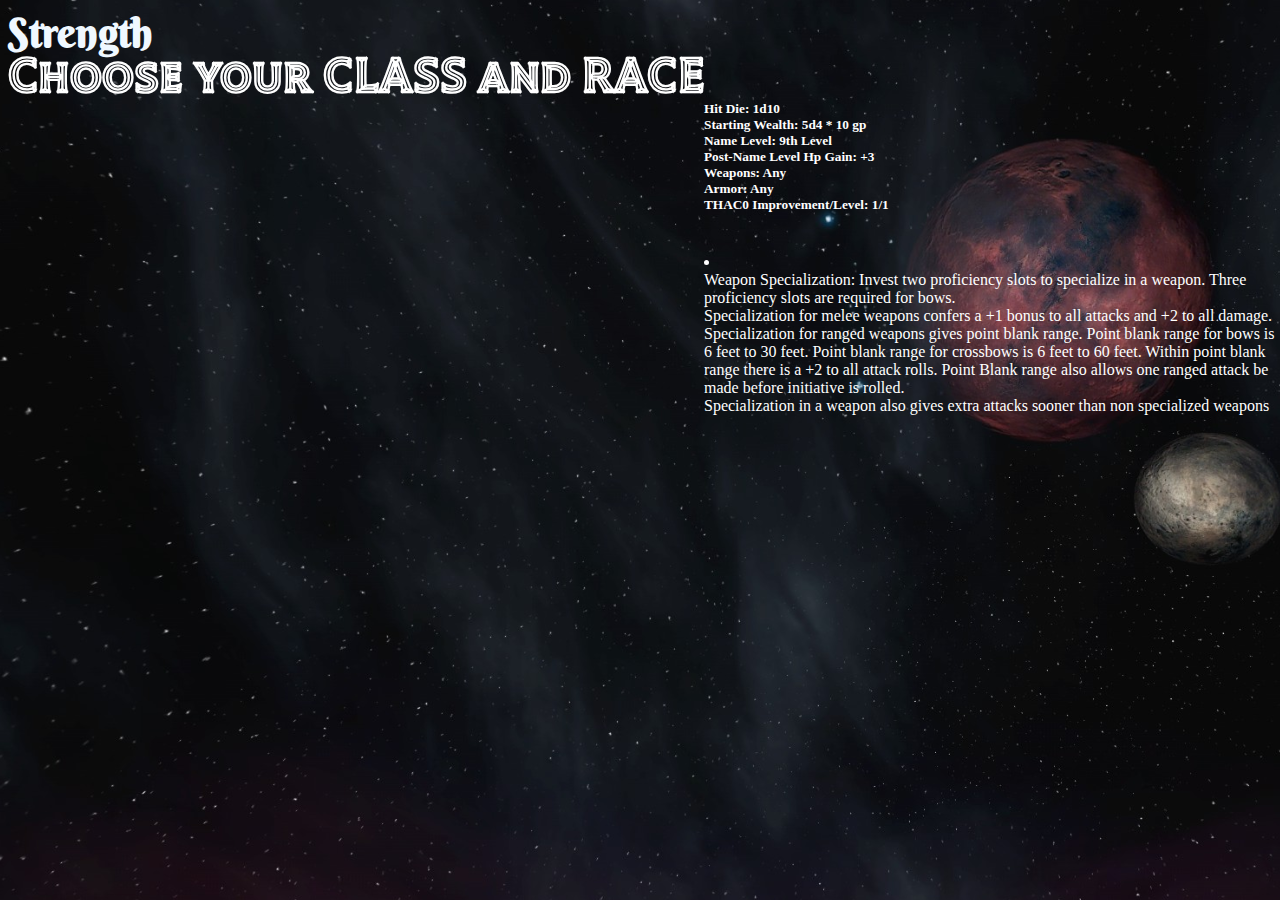
<file: Pages/classChoice.html>
<html lang="en">
<!doctype html>

<head>
    <meta charset="utf-8">
    <meta name="viewport" content="width=device-width, initial-scale=1">
    <title>Class/Race Choice</title>
    <link href="/Styles/style.css" rel="stylesheet">
    <link rel="stylesheet" href="/Assets/wickedcss.min.css">
    <link href="https://cdn.jsdelivr.net/npm/bootstrap@5.2.3/dist/css/bootstrap.min.css" rel="stylesheet"
        integrity="sha384-rbsA2VBKQhggwzxH7pPCaAqO46MgnOM80zW1RWuH61DGLwZJEdK2Kadq2F9CUG65" crossorigin="anonymous">
</head>

<body class="bg2">
    <div class="raceInfo">

    </div>
    <div id="injectClass" class="classInfo">
        <h5 id="classBasics">
            Hit Die: 1d10
            Starting Wealth: 5d4 * 10 gp
            Name Level: 9th Level
            Post-Name Level Hp Gain: +3
            Weapons: Any
            Armor: Any
            THAC0 Improvement/Level: 1/1 
        </h5>
            <li>
                Weapon Specialization: Invest two proficiency slots to specialize in a weapon. Three proficiency slots are required for bows.
                Specialization for melee weapons confers a +1 bonus to all attacks and +2 to all damage.
                Specialization for ranged weapons gives point blank range. Point blank range for bows is 6 feet to 30 feet. Point blank range for crossbows is 6 feet to 60 feet. Within point blank range there is a +2 to all attack rolls. Point Blank range also allows one ranged attack be made before initiative is rolled.
                Specialization in a weapon also gives extra attacks sooner than non specialized weapons
            </li>

    </div>
    <div class="container d-flex justify-content-center">
        <div style="position: absolute;" class="classText">
            <h1 class="title">Choose your CLASS and RACE</h1>
        </div>
    </div>
    <div class="container d-flex flex-direction-column mt-3">
        <div class="row mt-5">
            <div class="col-2"></div>
            <div class="col-6 statContainer">

                <div class="container d-flex justify-content-center whiteText">
                    <h3 id="strengthText" class="statText">Strength</h3>
                </div>
                <div class="row d-flex justify-content-center whiteText">
                    <h1 class="number" id="strengthStat" style="margin-left: 55%; margin-top: -15%;"></h1>
                </div>
                <div class="container d-flex justify-content-center whiteText statName">
                    <h3 id="dexterityText" class="statText">Dexterity</h3>
                </div>
                <div class="row d-flex justify-content-center whiteText">
                    <h1 class="number" id="dexterityStat" style="margin-left: 55%; margin-top: -16%;"></h1>
                </div>
                <div class="container d-flex justify-content-center whiteText statName">
                    <h3 id="constitutionText" class="statText">Constitution</h3>
                </div>
                <div class="container d-flex justify-content-center whiteText">
                    <h1 class="number" id="constitutionStat" style="margin-left: -5%; margin-top: -18%;"></h1>
                </div>
                <div class="container d-flex justify-content-center whiteText">
                    <h3 id="intelligenceText" class="statText">Intelligence</h3>
                </div>
                <div class="row d-flex justify-content-center whiteText">
                    <h1 class="number" id="intelligenceStat" style="margin-left: 50%; margin-top: -15%;"></h1>
                </div>
                <div class="container d-flex justify-content-center whiteText">
                    <h3 id="wisdomText" class="statText">Wisdom</h3>
                </div>
                <div class="row d-flex justify-content-center whiteText">
                    <h1 class="number" id="wisdomStat" style="margin-left: 50%; margin-top: -15%;"></h1>
                </div>
                <div class="container d-flex justify-content-center whiteText">
                    <h3 id="charismaText" class="statText">Charisma</h3>
                </div>
                <div class="row d-flex justify-content-center whiteText">
                    <h1 class="number" id="charismaStat" style="margin-left: 55%; margin-top: -10%;"></h1>
                </div>

                <h1 id="selectedClass" class=" infoText" style="margin-left: -10%;"></h1>
                <h1 id="selectedRace" class=" infoText" ></h1>
            </div>
        </div>
        <!-- <div class="col-3"></div> -->
        <div class="row mt-5">
            <div class="col-4"></div>
            <div class="col-3">
                <div id="injectHere"></div>
            </div>
        </div>
        <div class="row mt-5">

            <div class="col-1">
                <div class="container">
                        

                            <div class="row d-flex flex-direction-column raceInjection" id="injectHere2"></div>
                    
                </div>
            </div>
        </div>
    </div>
    <div class="container">
        <div class="row">
            <div class="col-2">
                <button type="button" class="btn btn-light" id="backButton">Back</button>
            </div>
            <div class="col-2">
                <button type="button" class="btn btn-primary continueButton" id="continueButton">Continue</button>
            </div>
        </div>
    </div>
    <script src="/Scripts/classRace.js" type="module"></script>
    <script src="https://cdn.jsdelivr.net/npm/bootstrap@5.2.3/dist/js/bootstrap.bundle.min.js"
        integrity="sha384-kenU1KFdBIe4zVF0s0G1M5b4hcpxyD9F7jL+jjXkk+Q2h455rYXK/7HAuoJl+0I4"
        crossorigin="anonymous"></script>
</body>

</html>
</file>
<file: Styles/style.css>
@font-face {
    font-family: Berkshire;
    src: url(/Assets/BerkshireSwash-Regular.ttf);
}

@font-face {
    font-family: TiltPrism;
    src: url(/Assets/TiltPrism-Regular.ttf);
}

.bg {
    background-image: url(/Assets/Tabletop.png);
    background-size: cover;
}

.bg2 {
    background-image: url(/Assets/DarkNight.png);
    background-size:auto;
    /* background-repeat: no-repeat; */
}

.classText {
    position: absolute;
    /* margin-left: 70%; */

}

.statName {
    margin-top: -10%;

}

.buttonContainer {
    position: absolute;
    /* bottom: 55%; */
    top: 40%;
    /* right: 13%; */
}

.infoText{
    font-family: TiltPrism;
    color:  white;
    font-size: 50px;
}

.title {
    font-family: TiltPrism;
    color: white;
    font-size: 50px;
    }

    .raceButton{
        /* margin-left: -5%; */
    }

@media (max-width: 768px) {
    
    /* adjust the breakpoint as needed */
    .buttonContainer {
        position: absolute;
        top: 10%;
    }
    
    /* .backButton {
        position: absolute;
        margin-top: -23%;
        margin-left: -85%;
        width: 100px;
    height: 50px;
} */

.infoText{
    font-family: TiltPrism;
    color:  white;
    font-size: 50px;
}

}

@media (min-width: 769px) {
    
    .raceInjection{
        /* background-color: aquamarine; */
        position: absolute;
        left: 40%;
        min-width: 50px;
        max-width: 80px;
    }

    .statText{
        font-size: 40px;
    }

    .classInfo{
        position: absolute;
        color: white;
        left: 55%;
        top: 5%;
        white-space: pre-line;
    }

    .raceInfo{
        position: absolute;
        color: white;
        left: 55%;
        top: 5%;
        white-space: pre-line;
    }
    
}


@media (max-width: 768px) and (min-width: 501px) {

    .raceInjection{
        margin-top: -50%;
        margin-left: -15%;
    }

    .statContainer{
        /* margin-left: -20%; */
    }


}

@media (max-width: 500px) {

    /* adjust the breakpoint as needed */


    .statContainer{
        /* margin-left: -20%; */
    }

    .raceInjection{
        margin-left: 15%;
    }
    
    .title {
    font-family: TiltPrism;
    color: white;
    font-size: 23px;
    margin-top: 5%;
    }

}


.mainChoiceButton{
    width: 80px;
    height: 50px;
}

.whiteText {
    color: aliceblue;
    font-family: Berkshire;
}

.number {
    /* margin-top: -8px; */
    margin-left: 25px;
}

.raceButton {
    position: absolute;
}
</file>
<file: Assets/wickedcss.min.css>
/*!
 * WickedCSS v1.0 (https://github.com/kristofferandreasen/wickedCSS)
 * Copyright 2015 Kristoffer Andreasen
 * MIT License
 */.barrelRoll,.fadeIn,.floater,.heartbeat,.pulse,.rollerLeft,.rollerRight,.rotateIn,.rotateInLeft,.rotateInRight,.rotation,.shake,.sideToSide,.slideDown,.slideLeft,.slideRight,.slideUp,.spinner,.wiggle,.zoomer,.zoomerOut{visibility:visible!important}.rotation{animation-name:rotation;-webkit-animation-name:rotation;animation-duration:4s;-webkit-animation-duration:4s;animation-timing-function:linear;-webkit-animation-timing-function:linear;animation-iteration-count:infinite}.rotation,.sideToSide{-webkit-animation-iteration-count:infinite}@-webkit-keyframes rotation{from{-webkit-transform:rotate(0) translateX(50%) rotate(0)}to{-webkit-transform:rotate(360deg) translateX(50%) rotate(-360deg)}}@keyframes rotation{from{transform:rotate(0) translateX(50%) rotate(0)}to{transform:rotate(360deg) translateX(50%) rotate(-360deg)}}.sideToSide{animation-name:sideToSide;-webkit-animation-name:sideToSide;animation-duration:3s;-webkit-animation-duration:3s;animation-timing-function:ease;-webkit-animation-timing-function:ease;animation-iteration-count:infinite}@-webkit-keyframes sideToSide{0%,100%{-webkit-transform:translate(100%,0)}50%{-webkit-transform:translate(-100%,0)}}@keyframes sideToSide{0%,100%{transform:translate(100%,0)}50%{transform:translate(-100%,0)}}.zoomer{animation-name:zoomer;-webkit-animation-name:zoomer;-webkit-animation-duration:1s;-webkit-animation-timing-function:cubic-bezier(.5,.2,.3,1);animation-iteration-count:1}.zoomer,.zoomerOut{-webkit-animation-iteration-count:1;animation-timing-function:cubic-bezier(.5,.2,.3,1);animation-duration:1s}@-webkit-keyframes zoomer{0%{-webkit-transform:scale(.3)}100%{-webkit-transform:scale(1)}}@keyframes zoomer{0%{transform:scale(.3)}100%{transform:scale(1)}}.zoomerOut{animation-name:zoomerOut;-webkit-animation-name:zoomerOut;-webkit-animation-duration:1s;-webkit-animation-timing-function:cubic-bezier(.5,.2,.3,1);animation-iteration-count:1;animation-fill-mode:forwards}.rollerRight,.zoomerOut{-webkit-animation-fill-mode:forwards}@-webkit-keyframes zoomerOut{0%{-webkit-transform:scale(1)}100%{-webkit-transform:scale(0)}}@keyframes zoomerOut{0%{transform:scale(1)}100%{transform:scale(0)}}.spinner{animation-name:spinner;-webkit-animation-name:spinner;-webkit-animation-duration:2s;-webkit-animation-timing-function:linear;-webkit-animation-iteration-count:infinite;animation-iteration-count:infinite}.pulse,.spinner{animation-timing-function:linear;animation-duration:2s}@-webkit-keyframes spinner{from{-webkit-transform:rotate(0)}to{-webkit-transform:rotate(360deg)}}@keyframes spinner{from{transform:rotate(0)}to{transform:rotate(360deg)}}.pulse{animation-name:pulse;-webkit-animation-name:pulse;-webkit-animation-duration:2s;-webkit-animation-timing-function:linear;animation-iteration-count:infinite;-webkit-animation-iteration-count:infinite}@keyframes pulse{0%,100%{transform:scale(.9);opacity:.9}50%{transform:scale(1);opacity:1}}@-webkit-keyframes pulse{0%,100%{-webkit-transform:scale(.95);opacity:.9}50%{-webkit-transform:scale(1);opacity:1}}.shake{animation-name:shake;-webkit-animation-name:shake;-webkit-animation-duration:.4s;-webkit-animation-timing-function:ease;-webkit-animation-iteration-count:1}.barrelRoll,.shake{animation-iteration-count:1;animation-timing-function:ease;animation-duration:.4s}@keyframes shake{0%,100%{transform:translateX(0)}16%,50%,83%{transform:translateX(-10px)}33%,66%{transform:translateX(10px)}}@-webkit-keyframes shake{0%,100%{-webkit-transform:translateX(0)}16%,50%,83%{-webkit-transform:translateX(-10px)}33%,66%{-webkit-transform:translateX(10px)}}.barrelRoll{animation-name:barrelRoll;-webkit-animation-name:barrelRoll;-webkit-animation-duration:.4s;-webkit-animation-timing-function:ease;-webkit-animation-iteration-count:1}@keyframes barrelRoll{from{transform:rotate(0)}to{transform:rotate(360deg)}}@-webkit-keyframes barrelRoll{from{-webkit-transform:rotate(0)}to{-webkit-transform:rotate(360deg)}}.floater{animation-name:floater;-webkit-animation-name:floater;animation-duration:1.5s;-webkit-animation-duration:1.5s;-webkit-animation-iteration-count:infinite}.floater,.wiggle{animation-iteration-count:infinite}@keyframes floater{0%,100%{transform:translateY(0)}50%{transform:translateY(8%)}}@-webkit-keyframes floater{0%,100%{-webkit-transform:translateY(0)}50%{-webkit-transform:translateY(8%)}}.wiggle{animation-name:wiggle;-webkit-animation-name:wiggle;animation-duration:2.5s;-webkit-animation-duration:2.5s;-webkit-animation-iteration-count:infinite}@keyframes wiggle{0%,100%{transform:rotate(-4deg)}50%{transform:rotate(4deg)}}@-webkit-keyframes wiggle{0%,100%{-webkit-transform:rotate(-4deg)}50%{-webkit-transform:rotate(4deg)}}.pound{animation-name:pound;-webkit-animation-name:pound;animation-duration:.5s;-webkit-animation-duration:.5s;-webkit-animation-timing-function:ease;-webkit-animation-iteration-count:infinite;visibility:visible!important}.heartbeat,.pound{animation-iteration-count:infinite;animation-timing-function:ease}@keyframes pound{to{transform:scale(1.2)}}@-webkit-keyframes pound{to{transform:scale(1.2)}}.heartbeat{animation-name:heartbeat;-webkit-animation-name:heartbeat;animation-duration:3s;-webkit-animation-duration:3s;-webkit-animation-timing-function:ease;-webkit-animation-iteration-count:infinite}@keyframes heartbeat{0%,100%{transform:scale(1)}10%{transform:scale(1.2)}20%{transform:scale(1.4)}}@-webkit-keyframes heartbeat{0%,100%{-webkit-transform:scale(1)}10%{-webkit-transform:scale(1.2)}20%{-webkit-transform:scale(1.4)}}.rollerRight{animation-name:rollerRight;-webkit-animation-name:rollerRight;animation-duration:2s;-webkit-animation-duration:2s;-webkit-animation-timing-function:ease;-webkit-animation-iteration-count:1;animation-fill-mode:forwards}.rollerLeft,.rollerRight{animation-iteration-count:1;animation-timing-function:ease}@keyframes rollerRight{0%{transform:translateX(-200px) rotate(0);opacity:0}100%{transform:translateX(0) rotate(2turn);opacity:1}}@-webkit-keyframes rollerRight{0%{-webkit-transform:translateX(-200px) rotate(0);opacity:0}100%{-webkit-transform:translateX(0) rotate(2turn);opacity:1}}.rollerLeft{animation-name:rollerLeft;-webkit-animation-name:rollerLeft;animation-duration:2s;-webkit-animation-duration:2s;-webkit-animation-timing-function:ease;-webkit-animation-iteration-count:1;animation-fill-mode:forwards}.fadeOut,.rollerLeft{-webkit-animation-fill-mode:forwards}@keyframes rollerLeft{0%{transform:translateX(200px) rotate(0);opacity:0}100%{transform:translateX(0) rotate(-2turn);opacity:1}}@-webkit-keyframes rollerLeft{0%{-webkit-transform:translateX(200px) rotate(0);opacity:0}100%{-webkit-transform:translateX(0) rotate(-2turn);opacity:1}}.slideDown{animation-name:slideDown;-webkit-animation-name:slideDown;-webkit-animation-duration:1s;-webkit-animation-timing-function:ease}.slideDown,.slideUp{animation-timing-function:ease;animation-duration:1s}@keyframes slideDown{0%{transform:translateY(-100%);opacity:0}100%{transform:translateY(0);opacity:1}}@-webkit-keyframes slideDown{0%{-webkit-transform:translateY(-100%);opacity:0}100%{-webkit-transform:translateY(0);opacity:1}}.slideUp{animation-name:slideUp;-webkit-animation-name:slideUp;-webkit-animation-duration:1s;-webkit-animation-timing-function:ease}@keyframes slideUp{0%{transform:translateY(100%);opacity:0}100%{transform:translateY(0);opacity:1}}@-webkit-keyframes slideUp{0%{-webkit-transform:translateY(100%);opacity:0}100%{-webkit-transform:translateY(0);opacity:1}}.slideLeft{animation-name:slideLeft;-webkit-animation-name:slideLeft;animation-duration:1s;-webkit-animation-duration:1s;-webkit-animation-timing-function:ease}.slideLeft,.slideRight{animation-timing-function:ease}@keyframes slideLeft{0%{transform:translateX(150%);opacity:0}100%{transform:translateX(0);opacity:1}}@-webkit-keyframes slideLeft{0%{-webkit-transform:translateX(150%);opacity:0}100%{-webkit-transform:translateX(0);opacity:1}}.slideRight{animation-name:slideRight;-webkit-animation-name:slideRight;animation-duration:1s;-webkit-animation-duration:1s;-webkit-animation-timing-function:ease}@keyframes slideRight{0%{transform:translateX(-150%);opacity:0}100%{transform:translateX(0);opacity:1}}@-webkit-keyframes slideRight{0%{-webkit-transform:translateX(-150%);opacity:0}100%{-webkit-transform:translateX(0);opacity:1}}.fadeIn{animation-name:fadeIn;-webkit-animation-name:fadeIn;-webkit-animation-duration:2s;-webkit-animation-timing-function:ease}.fadeIn,.fadeOut{animation-timing-function:ease;animation-duration:2s}@keyframes fadeIn{0%{opacity:0}100%{opacity:1}}@-webkit-keyframes fadeIn{0%{opacity:0}100%{opacity:1}}.fadeOut{animation-name:fadeOut;-webkit-animation-name:fadeOut;-webkit-animation-duration:2s;-webkit-animation-timing-function:ease;animation-fill-mode:forwards}@keyframes fadeOut{0%{opacity:1}100%{opacity:0}}@-webkit-keyframes fadeOut{0%{opacity:1}100%{opacity:0}}.rotateInRight{animation-name:rotateInRight;-webkit-animation-name:rotateInRight;animation-duration:3s;-webkit-animation-duration:3s;-webkit-animation-timing-function:ease-in-out;-webkit-animation-iteration-count:1;animation-iteration-count:1}.rotateInLeft,.rotateInRight{animation-timing-function:ease-in-out}@-webkit-keyframes rotateInRight{from{-webkit-transform:rotate(0) translateX(100%) rotate(0)}to{-webkit-transform:rotate(360deg) translateX(0) rotate(-360deg)}}@keyframes rotateInRight{from{transform:rotate(0) translateX(100%) rotate(0)}to{transform:rotate(360deg) translateX(0) rotate(-360deg)}}.rotateInLeft{animation-name:rotateInLeft;-webkit-animation-name:rotateInLeft;animation-duration:3s;-webkit-animation-duration:3s;-webkit-animation-timing-function:ease-in-out;animation-iteration-count:1}.rotateIn,.rotateInLeft{-webkit-animation-iteration-count:1}@-webkit-keyframes rotateInLeft{from{-webkit-transform:rotate(0) translateX(-100%) rotate(0)}to{-webkit-transform:rotate(360deg) translateX(0) rotate(-360deg)}}@keyframes rotateInLeft{from{transform:rotate(0) translateX(-100%) rotate(0)}to{transform:rotate(360deg) translateX(0) rotate(-360deg)}}.rotateIn{animation-name:rotateIn;-webkit-animation-name:rotateIn;animation-duration:3s;-webkit-animation-duration:3s;animation-timing-function:ease;-webkit-animation-timing-function:ease;animation-iteration-count:1;-webkit-transform-origin:center;transform-origin:center}@-webkit-keyframes rotateIn{0%{-webkit-transform:rotate3d(0,0,1,-720deg);transform:rotate3d(0,0,1,-720deg);opacity:0}100%{-webkit-transform-origin:center;transform-origin:center;-webkit-transform:none;transform:none;opacity:1}}@keyframes rotateIn{0%{-webkit-transform:rotate3d(0,0,1,-720deg);transform:rotate3d(0,0,1,-720deg);opacity:0}100%{-webkit-transform:none;transform:none;opacity:1}}.bounceIn{-webkit-animation-name:bounceIn;animation-name:bounceIn;-webkit-animation-duration:.8s;animation-duration:.8s;-webkit-animation-timing-function:cubic-bezier(.215,.61,.355,1);animation-timing-function:cubic-bezier(.215,.61,.355,1)}@-webkit-keyframes bounceIn{0%{opacity:0;-webkit-transform:scale3d(.3,.3,.3);transform:scale3d(.3,.3,.3)}20%{-webkit-transform:scale3d(1.1,1.1,1.1);transform:scale3d(1.1,1.1,1.1)}40%{-webkit-transform:scale3d(.9,.9,.9);transform:scale3d(.9,.9,.9)}60%{opacity:1;-webkit-transform:scale3d(1.03,1.03,1.03);transform:scale3d(1.03,1.03,1.03)}80%{-webkit-transform:scale3d(.97,.97,.97);transform:scale3d(.97,.97,.97)}100%{opacity:1;-webkit-transform:scale3d(1,1,1);transform:scale3d(1,1,1)}}@keyframes bounceIn{0%{opacity:0;-webkit-transform:scale3d(.3,.3,.3);transform:scale3d(.3,.3,.3)}20%{-webkit-transform:scale3d(1.1,1.1,1.1);transform:scale3d(1.1,1.1,1.1)}40%{-webkit-transform:scale3d(.9,.9,.9);transform:scale3d(.9,.9,.9)}60%{opacity:1;-webkit-transform:scale3d(1.03,1.03,1.03);transform:scale3d(1.03,1.03,1.03)}80%{-webkit-transform:scale3d(.97,.97,.97);transform:scale3d(.97,.97,.97)}100%{opacity:1;-webkit-transform:scale3d(1,1,1);transform:scale3d(1,1,1)}}
</file>
